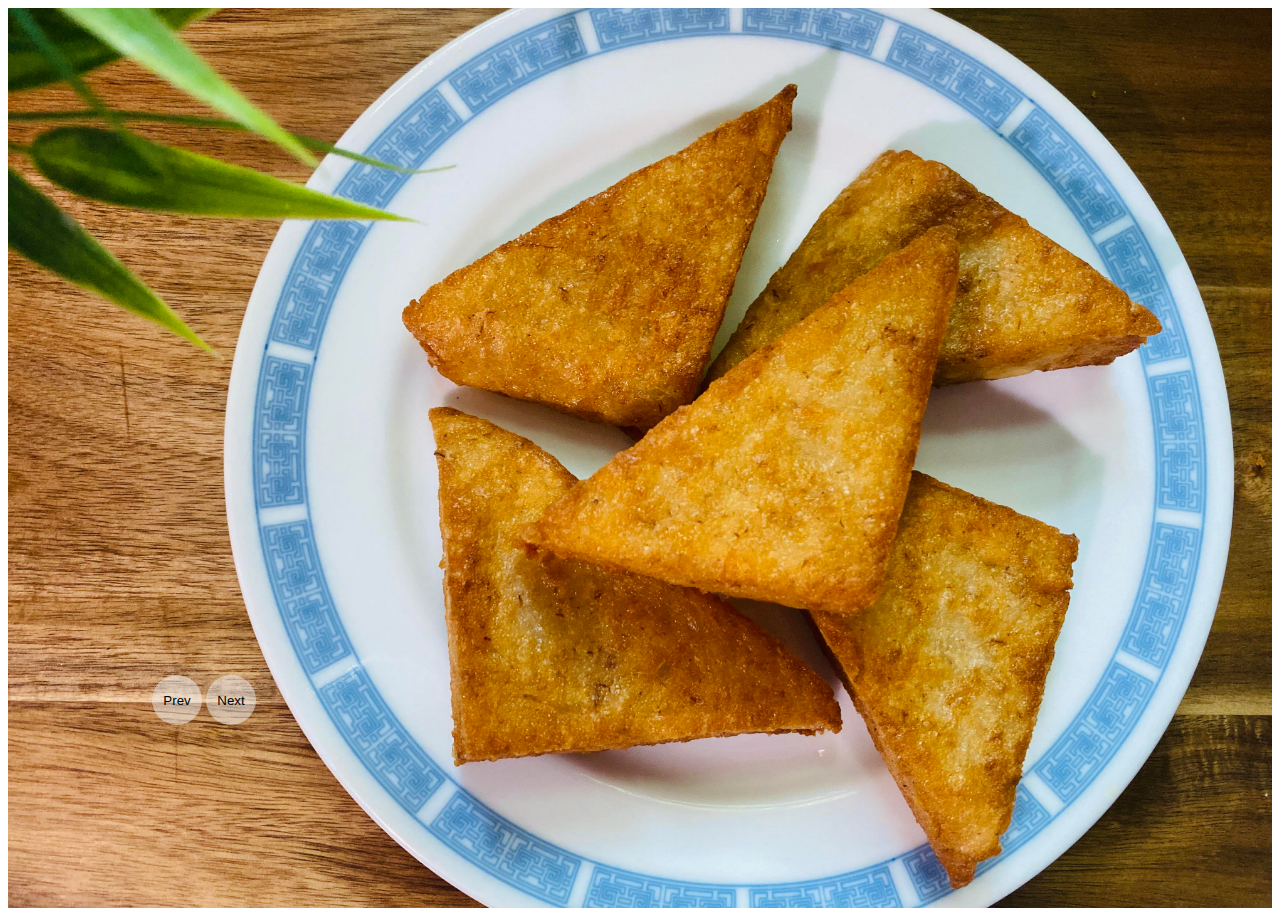
<file: index.html>
<!DOCTYPE html>
<html lang="en">
<head>
    <meta charset="UTF-8">
    <meta name="viewport" content="width=device-width, initial-scale=1.0">
    <title>Document</title>
    <link rel="stylesheet" href="style.css">
</head>
<body>
    <div class="show">
        <img id="img1" src="imgs/pic1.jpg" alt="">
        <img id="img2" src="imgs/pic2.jpg" alt="">
        <img id="img3" src="imgs/pic3.jpg" alt="">
    </div>
    <div class="arrows">
        <button id="prev">Prev</button>
        <button id="next">Next</button>
    </div>
    
    <script src="main.js"></script>
</body>
</html>
</file>
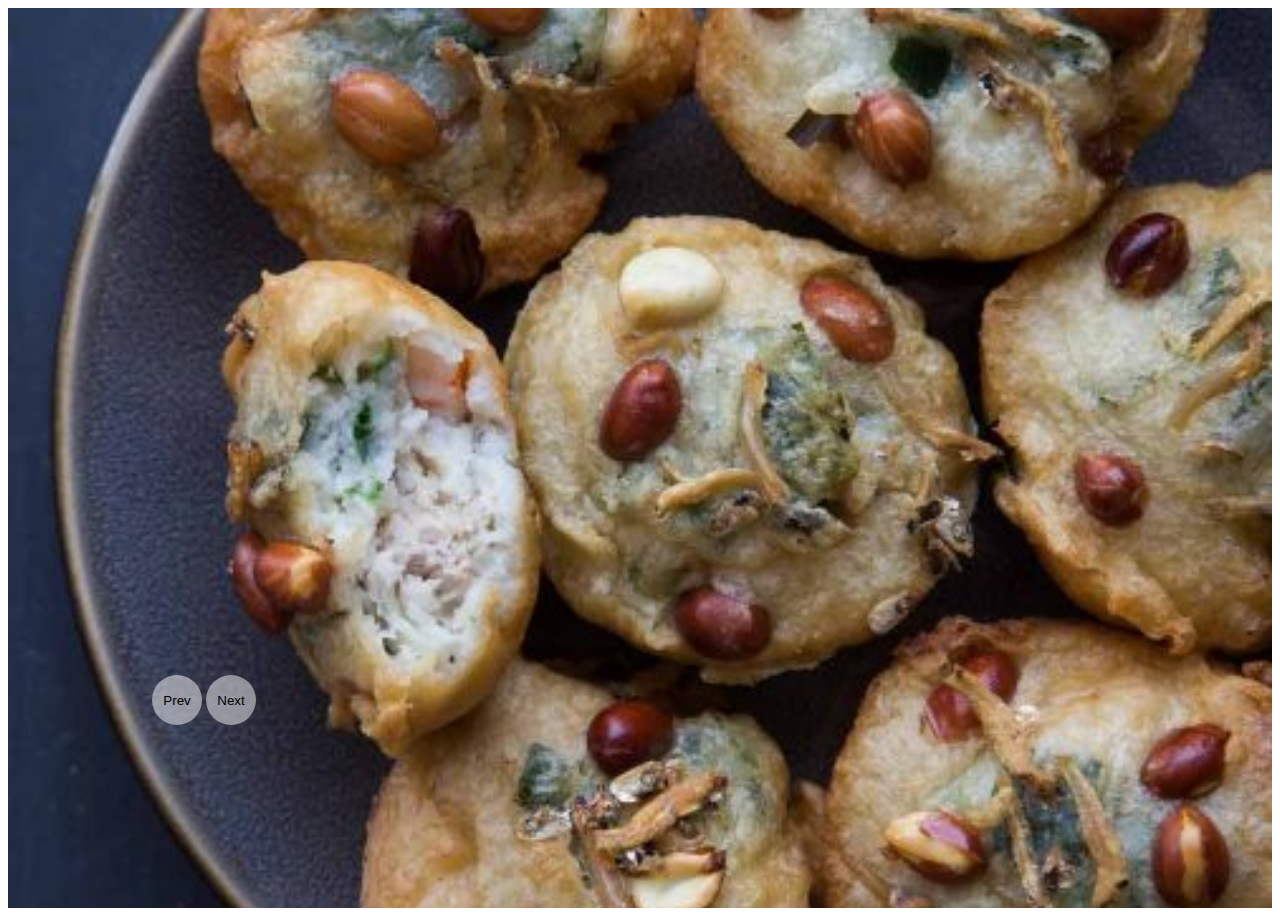
<file: test.html>
<!DOCTYPE html>
<html lang="en">
<head>
    <meta charset="UTF-8">
    <meta name="viewport" content="width=device-width, initial-scale=1.0">
    <title>Test Grounds</title>
    <link rel="stylesheet" href="test.css">
</head>
<body>
    <div class="show">
        <!-- <img id="img1" src="imgs/pic1.jpg" alt="">
        <img id="img2" src="imgs/pic2.jpg" alt=""> -->
        <img id="img3" src="imgs/pic3.jpg" alt="">
    </div>
    <div class="arrows">
        <button id="prev">Prev</button>
        <button id="next">Next</button>
    </div>
    
    <script src="test.js"></script>
</body>
</html>
</file>
<file: style.css>
* {
    box-sizing: border-box;
}

body {
    color: green;
}

.show {
    width: 100vw;
    height: 100vh;
    max-width: 100%;
    max-height: 100%;
    overflow: hidden;
    position: relative;
}
.show img {
    width: 100%;
    height: 100%;
    object-fit: cover;
    position: absolute;
    
}
.show img:nth-child(1) {
    z-index: 3;
}
.show img:nth-child(2) {
    z-index: 2;
}
.show img:nth-child(3) {
    z-index: 1;
}

/* .show.next img:nth-child(1) {
    width: 150px;
    height: 220px;
} */

/* Arrow buttons */
.arrows{
    position: absolute;
    top: 75%;
    right: 80%;
    z-index: 100;
}
button {
    width: 50px;
    height: 50px;
    border-radius: 50%;
    border: none;
    background-color: #eee8;
}
/* Disables the buttons after click */
.show.next + .arrows button,
.show.prev + .arrows button{
    pointer-events: none;
}

/* Next click */
.show.next img:nth-child(1){
    /* width: 150px;
    height: 220px;
    position: absolute;
    bottom: 50px;
    left: 50%;
    border-radius: 30px; */
    animation: showImage 2s linear 1 forwards;
}
@keyframes showImage {
    to{
        width: 0%;
    }
}

/* Prev click */
.show.prev img:nth-last-child(1) {
    width: 0%;
    z-index: 4;
    animation: showLastImage 2s linear 1 forwards;
}
@keyframes showLastImage {
    to {
        width: 100%;
        height: 100%;
    }
}
</file>
<file: test.css>
* {
    box-sizing: border-box;
}

body {
    color: green;
}

.show {
    width: 100vw;
    height: 100vh;
    max-width: 100%;
    max-height: 100%;
    overflow: hidden;
    position: relative;
}
.show img {
    width: 100%;
    
    object-fit: cover;
    position: absolute;
    
}
.show img:nth-child(1) {
    z-index: 3;
}
.show img:nth-child(2) {
    z-index: 2;
}
.show img:nth-child(3) {
    z-index: 1;
}

/* .show.next img:nth-child(1) {
    width: 150px;
    height: 220px;
} */

/* Arrow buttons */
.arrows{
    position: absolute;
    top: 75%;
    right: 80%;
    z-index: 100;
}
button {
    width: 50px;
    height: 50px;
    border-radius: 50%;
    border: none;
    background-color: #eee8;
}
/* Disables the buttons after click */
.show.next + .arrows button,
.show.prev + .arrows button{
    pointer-events: none;
}

/* Next click */
.show.next img:nth-child(1){
    /* width: 150px;
    height: 220px;
    position: absolute;
    bottom: 50px;
    left: 50%;
    border-radius: 30px; */
    animation: showImage 2s linear 1 forwards;
}
@keyframes showImage {
    to{
        width: 0%;
    }
}

/* Prev click */
.show.prev img:nth-last-child(1) {
    width: 0%;
    z-index: 4;
    animation: showLastImage 2s linear 1 forwards;
}
@keyframes showLastImage {
    to {
        width: 100%;
    }
}
</file>
